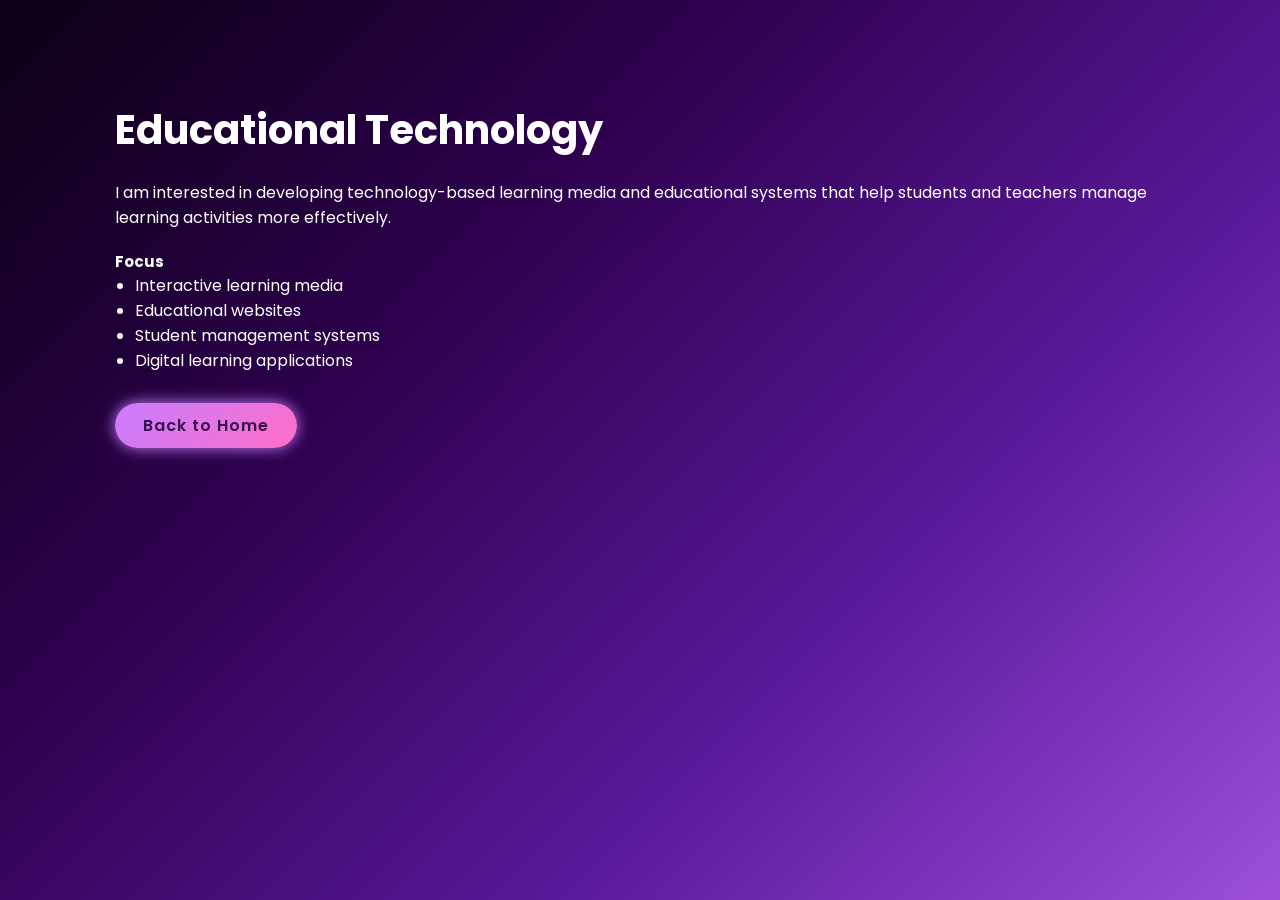
<file: education.html>
<!DOCTYPE html>
<html lang="en">
<head>
<meta charset="UTF-8">
<meta http-equiv="X-UA-Compatible" content="IE=edge">
<meta name="viewport" content="width=device-width, initial-scale=1.0">
<title>Educational Technology</title>

<link href="https://unpkg.com/boxicons@2.1.4/css/boxicons.min.css" rel="stylesheet">
<link rel="stylesheet" href="stylesheet.css">

<style>
.detail-page{
    padding:10rem 9% 5rem;
    min-height:100vh;
}

.detail-page h1{
    font-size:4rem;
    margin-bottom:2rem;
}

.detail-page p{
    font-size:1.6rem;
    margin-bottom:2rem;
}

.detail-page ul{
    margin-left:2rem;
    font-size:1.6rem;
}

.back-btn{
    margin-top:3rem;
}
</style>

</head>

<body>

<section class="detail-page">

<h1>Educational Technology</h1>

<p>
I am interested in developing technology-based learning media and educational systems
that help students and teachers manage learning activities more effectively.
</p>

<h2>Focus</h2>

<ul>
<li>Interactive learning media</li>
<li>Educational websites</li>
<li>Student management systems</li>
<li>Digital learning applications</li>
</ul>

<div class="back-btn">
<a href="index.html" class="btn">Back to Home</a>
</div>

</section>

</body>
</html>
</file>
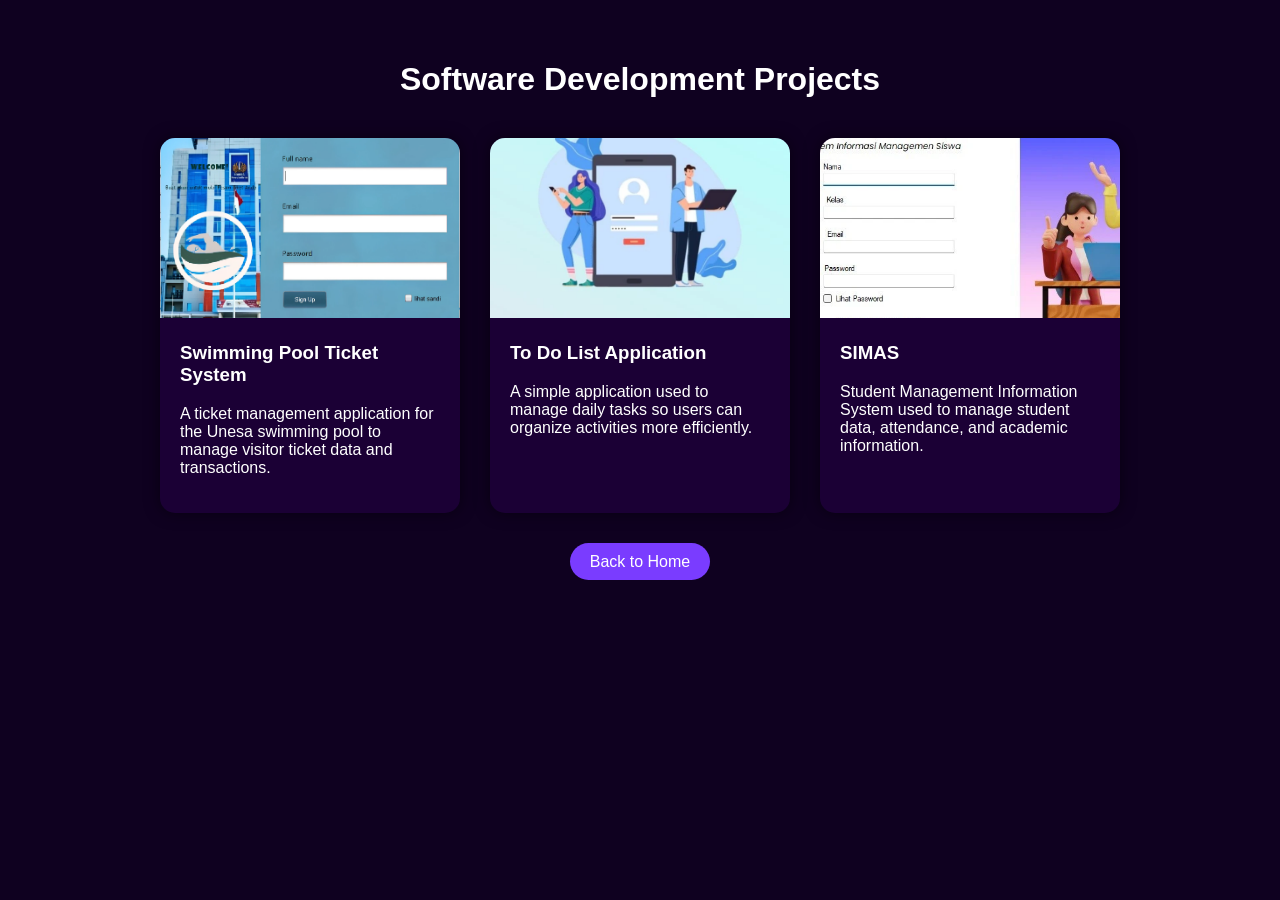
<file: software.html>
<!DOCTYPE html>
<html lang="en">
<head>
<meta charset="UTF-8">
<meta name="viewport" content="width=device-width, initial-scale=1.0">
<title>Software Development</title>

<style>

body{
    font-family: Arial, sans-serif;
    background:#0f0120;
    color:white;
    margin:0;
    padding:40px;
}

h1{
    text-align:center;
    margin-bottom:40px;
}

.projects{
    display:flex;
    gap:30px;
    justify-content:center;
    flex-wrap:wrap;
}

.project-card{
    background:#1b0035;
    width:300px;
    border-radius:15px;
    overflow:hidden;
    box-shadow:0 0 15px rgba(0,0,0,0.5);
    transition:0.3s;
}

.project-card:hover{
    transform:scale(1.05);
}

.project-card img{
    width:100%;
    height:180px;
    object-fit:cover;
}

.project-content{
    padding:20px;
}

.project-content h3{
    margin-top:0;
}

.back{
    display:block;
    text-align:center;
    margin-top:40px;
}

.back a{
    color:white;
    text-decoration:none;
    background:#7a3cff;
    padding:10px 20px;
    border-radius:20px;
}

</style>
</head>

<body>

<h1>Software Development Projects</h1>

<div class="projects">

<!-- Project 1 -->
<div class="project-card">
<img src="tiket-unesa.webp" alt="Ticket Pool Unesa">
<div class="project-content">
<h3>Swimming Pool Ticket System</h3>
<p>
A ticket management application for the Unesa swimming pool to manage visitor ticket data and transactions.
</p>
</div>
</div>

<!-- Project 2 -->
<div class="project-card">
<img src="todolist.webp" alt="To Do List">
<div class="project-content">
<h3>To Do List Application</h3>
<p>
A simple application used to manage daily tasks so users can organize activities more efficiently.
</p>
</div>
</div>

<!-- Project 3 -->
<div class="project-card">
<img src="simas.webp" alt="SIMAS">
<div class="project-content">
<h3>SIMAS</h3>
<p>
Student Management Information System used to manage student data, attendance, and academic information.
</p>
</div>
</div>

</div>

<div class="back">
<a href="index.html">Back to Home</a>
</div>

</body>
</html>
</file>
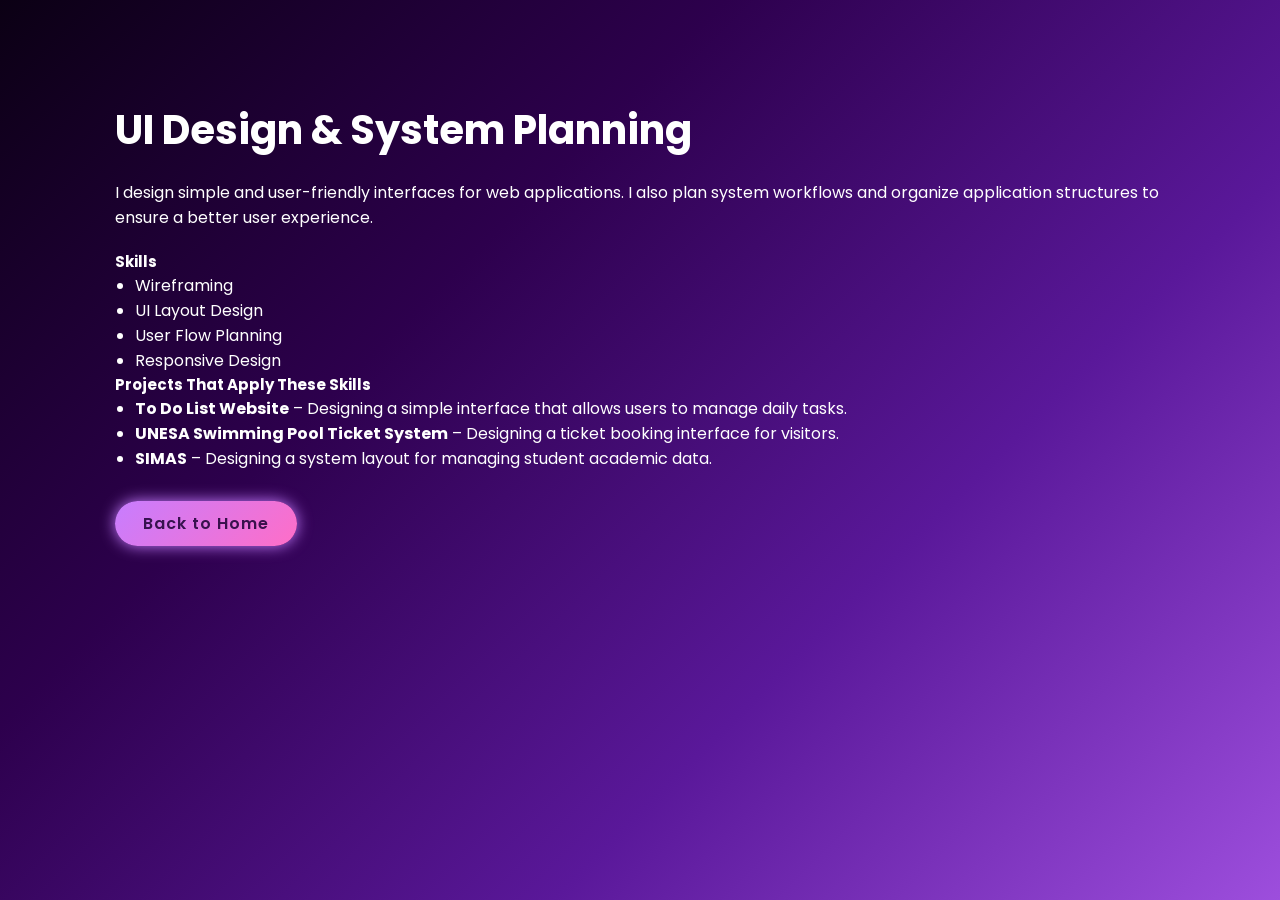
<file: ui-design.html>
<!DOCTYPE html>
<html lang="en">
<head>
<meta charset="UTF-8">
<meta http-equiv="X-UA-Compatible" content="IE=edge">
<meta name="viewport" content="width=device-width, initial-scale=1.0">
<title>UI Design & System Planning</title>

<link href="https://unpkg.com/boxicons@2.1.4/css/boxicons.min.css" rel="stylesheet">
<link rel="stylesheet" href="stylesheet.css">

<style>

.detail-page{
    padding:10rem 9% 5rem;
    min-height:100vh;
}

.detail-page h1{
    font-size:4rem;
    margin-bottom:2rem;
}

.detail-page p{
    font-size:1.6rem;
    margin-bottom:2rem;
}

.detail-page ul{
    margin-left:2rem;
    font-size:1.6rem;
}

.back-btn{
    margin-top:3rem;
}

</style>

</head>

<body>

<section class="detail-page">

<h1>UI Design & System Planning</h1>

<p>
I design simple and user-friendly interfaces for web applications.
I also plan system workflows and organize application structures
to ensure a better user experience.
</p>

<h2>Skills</h2>

<ul>
<li>Wireframing</li>
<li>UI Layout Design</li>
<li>User Flow Planning</li>
<li>Responsive Design</li>
</ul>

<h2>Projects That Apply These Skills</h2>

<ul>
<li><b>To Do List Website</b> – Designing a simple interface that allows users to manage daily tasks.</li>
<li><b>UNESA Swimming Pool Ticket System</b> – Designing a ticket booking interface for visitors.</li>
<li><b>SIMAS</b> – Designing a system layout for managing student academic data.</li>
</ul>

<div class="back-btn">
<a href="index.html" class="btn">Back to Home</a>
</div>

</section>

</body>
</html>
</file>
<file: stylesheet.css>
@import url('https://fonts.googleapis.com/css2?family=Poppins:wght@300;400;500;600;700;800;900&display=swap');

* {
    margin: 0;
    padding: 0;
    box-sizing: border-box;
    text-decoration: none;
    border: none;
    outline: none;
    scroll-behavior: smooth;
    font-family: 'Poppins', sans-serif;
}

:root {
    --bg-color: linear-gradient(
        135deg,
        #0b0014,
        #2d004d,
        #5a189a,
        #9d4edd
    );

    --second-bg-color: rgba(26, 0, 51, 0.85);
    --card-bg-color: rgba(45, 0, 77, 0.75);

    --text-color: #ffffff;
    --muted-text: #e0aaff;
    --main-color: #c77dff;
    --accent-color: #ff6ec7;
}

html {
    font-size: 62.5%;
    overflow-x: hidden;
}

body {
    background: var(--bg-color);
    color: var(--text-color);
}

section {
    min-height: auto;   /* 🔥 penting */
    padding: 8rem 9% 4rem;
}

.header {
    position: fixed;
    top: 0;
    left: 0;
    width: 100%;
    padding: 2rem 9%;
    background: var(--second-bg-color);
    backdrop-filter: blur(10px);
    display: flex;
    justify-content: space-between;
    align-items: center;
    z-index: 100;
}

.header.sticky {
    border-bottom: 1rem solid rgba(0, 0, 0, .2);
}

.logo {
    font-size: 2.5rem;
    color: var(--text-color);
    font-weight: 600;
    cursor: default;
}

.navbar a {
    font-size: 1.7rem;
    color: var(--text-color);
    margin-left: 4rem;
    transition: .3s;
}

.navbar a:hover,
.navbar a.active {
    color: var(--main-color);
}

#menu-icon {
    font-size: 3.6rem;
    color: var(--text-color);
    display: none;
}

.home {
    display: flex;
    justify-content: center;
    align-items: center;
    padding-top: 12rem;
}

.home-img {
    width: 350px;
    aspect-ratio: 1 / 1;   /* ini bikin selalu kotak */
    border-radius: 50%;
    overflow: hidden;
    border: 6px solid #b74bff;
    box-shadow: 0 0 40px #b74bff;
    display: flex;
    justify-content: center;
    align-items: center;
    flex-shrink: 0;
}

.home-img img {
    width: 100%;
    height: 100%;
    object-fit: cover;
    object-position: center top;
}


.about-img img {
    width: 300px;
    animation: floatImage 4s ease-in-out infinite;
    height: 300px;
    border-radius: 50%;
    object-fit: cover;
    border: 4px solid var(--main-color);
    box-shadow: 0 0 30px rgba(199, 125, 255, 0.6);
}

@keyframes floatImage {
    0% {
        transform: translateY(0);
    }
    50% {
        transform: translateY(-2.4rem);
    }
    100% {
        transform: translateY(0);
    }
}

.home-content h3 {
    font-size: 3.2rem;
    font-weight: 700;
}

.home-content h3:nth-of-type(2) {
    margin-bottom: 2rem;
}

span {
    color: var(--main-color);
}

.home-content h1 {
    font-size: 5.6rem;
    font-weight: 700;
    line-height: 1.3;
}

.home-content p {
    font-size: 1.6rem;
    color: var(--muted-text);
}

.social-media a {
    display: inline-flex;
    justify-content: center;
    align-items: center;
    width: 4rem;
    height: 4rem;
    background: transparent;
    border: .2rem solid var(--main-color);
    border-radius: 50%;
    font-size: 2rem;
    color: var(--main-color);
    margin: 3rem 1.5rem 3rem 0;
    transition: .5s ease;
}

.social-media a:hover {
    background: var(--main-color);
    color: var(--second-bg-color);
    box-shadow: 0 0 1.5rem var(--main-color);
}

.btn {
    display: inline-block;
    padding: 1rem 2.8rem;
    background: linear-gradient(
        135deg,
        var(--main-color),
        var(--accent-color)
    );
    border-radius: 4rem;
    box-shadow: 0 0 1.5rem var(--main-color);
    font-size: 1.6rem;
    color: var(--second-bg-color);
    letter-spacing: .1rem;
    font-weight: 600;
    transition: .5s ease;
}

.btn:hover {
    box-shadow: 0 0 3rem var(--accent-color);
}

.about {
    display: flex;
    justify-content: center;
    align-items: center;
    gap: 2rem;
    background: var(--card-bg-color);
}

.heading {
    text-align: center;
    font-size: 4.5rem;
}

.about-content h2 {
    text-align: left;
    line-height: 1.2;
}

.about-content h3 {
    font-size: 2.6rem;
}

.about-content p {
    font-size: 1.6rem;
    margin: 2rem 0 3rem;
}

.services h2{
    margin-bottom: 5rem;
}

.services-container {
    display: flex;
    justify-content: center;
    align-items: center;
    flex-wrap: wrap;
    gap: 2rem;
}

.services-container .services-box {
    flex: 1 1 30rem;
    max-width: 35rem;
    background: var(--second-bg-color);
    padding: 3rem 2rem 3rem;
    border-radius: 2rem;
    text-align: center;
    border: .2rem solid var(--bg-color);
    transition: .3s ease;

    display: flex;
    flex-direction: column;
    justify-content: flex-start;  /* ubah */
    height: auto;                 /* ubah */
}

.services-container .services-box:hover {
    border-color: var(--main-color);
    transform: translateY(-10px);
    box-shadow: 0 0 2rem var(--main-color);
}

.services-box a {
    margin-top: 2rem;
    align-self: center;
}

.services-box h3 {
    font-size: 2.6rem;
}

.services-box p {
    font-size: 1.5rem;
    line-height: 1.6;
}

.portfolio {
    background: var(--second-bg-color);
}

.portfolio h2 {
    margin-bottom: 4rem;
}

.portfolio-container {
    display: grid;
    grid-template-columns: repeat(3, 1fr);
    gap: 2.5rem;
}

.portfolio-container .portfolio-box {
    position: relative;
    border-radius: 2rem;
    box-shadow: 0 0 1rem var(--bg-color);
    overflow: hidden;

    display: flex;
    flex-direction: column; /* ✅ INI KUNCINYA */
}


.portfolio-box {
    border-radius: 2rem;
    overflow: hidden;
    background: var(--second-bg-color);
}

.portfolio-box img {
    width: 100%;
    height: 350px;   /* bikin memanjang */
    object-fit: cover;
    display: block;
    transition: .5s ease;
}

.portfolio-box:hover img {
    transform: scale(1.1);
}

.portfolio-box:hover .portfolio-layer{
    transform: translateY(0);
}

.portfolio-layer h4 {
    font-size: 3rem;
}

.portfolio-layer p {
    font-size: 1.6rem;
    margin: .3rem 0 1rem;
}

.portfolio-layer a {
    display: inline-flex;
    justify-content: center;
    align-items: center;
    width: 5rem;
    height: 5rem;
    background: var(--text-color);
    border-radius: 50%;
}

.portfolio-layer a i {
    font-size: 2rem;
    color: var(--second-bg-color);
}

.contact {
    min-height: 100vh;
    padding: 8rem 9% 2rem;
    background: var(--bg-color);
}

.contact h2 {
    text-align: center;
    font-size: 4.5rem;
    margin-bottom: 3rem;
}

.contact h2 span {
    color: var(--main-color);
}

.contact form {
    max-width: 70rem;
    margin: 0 auto;
    text-align: center;
    margin-bottom: 3rem;
}

.contact form .input-box {
    display: flex;
    justify-content: space-between;
    flex-wrap: wrap;
}

.contact form .input-box input,
.contact form textarea {
    width: 100%;
    padding: 1.5rem;
    font-size: 1.6rem;
    color: var(--text-color);
    background: var(--second-bg-color);
    border-radius: .8rem;
    margin: .7rem 0;
}

.contact form .input-box input {
    width: 49%;
}

.contact form textarea {
    resize: none;
}

.contact form .btn {
    margin-top: 2rem;
    cursor: pointer;
}

/* ===== FOOTER NEW STYLE ===== */

.footer {
    position: relative;
    background: var(--second-bg-color);
    padding: 6rem 9% 2rem;
    display: block;
}

.footer-container {
    display: flex;
    justify-content: space-between;
    flex-wrap: wrap;
    gap: 4rem;
}

.footer-col {
    flex: 1;
    min-width: 220px;
}

.footer-col h3 {
    font-size: 2rem;
    margin-bottom: 2rem;
}

.footer-col p {
    font-size: 1.4rem;
    color: var(--muted-text);
    margin-bottom: 1.5rem;
}

.footer-col ul {
    list-style: none;
}

.footer-col ul li {
    margin-bottom: 1rem;
}

.footer-col ul li a {
    color: var(--text-color);
    font-size: 1.4rem;
    transition: .3s;
}

.footer-col ul li a:hover {
    color: var(--main-color);
}

.line {
    height: 1px;
    background: rgba(255,255,255,0.2);
    margin: 2rem 0;
}

.footer-bottom {
    border-top: 1px solid rgba(255,255,255,0.2);
    margin-top: 4rem;
    padding-top: 2rem;
    text-align: center;
    font-size: 1.4rem;
}

.footer-iconTop {
    position: absolute;
    bottom: 2rem;
    right: 2rem;
}

.footer-iconTop a {
    display: flex;
    justify-content: center;
    align-items: center;
    width: 4.5rem;
    height: 4.5rem;
    background: linear-gradient(135deg, var(--main-color), var(--accent-color));
    border-radius: 1rem;
    box-shadow: 0 0 15px var(--main-color);
    color: #fff;
    font-size: 2.4rem;
}

.footer-iconTop a i {
    font-size: 2.4rem;
    color: #fff; /* Biar kontras */
}

/* Overlay layer */
.portfolio-layer {
    position: absolute;
    top: 0;
    left: 0;
    width: 100%;
    height: 100%;
    background: linear-gradient(
        180deg,
        rgba(199, 125, 255, 0.2),
        rgba(45, 0, 77, 0.95)
    );
    display: flex;
    flex-direction: column;
    justify-content: center;
    align-items: center;
    text-align: center;
    padding: 2rem;
    transform: translateY(100%);
    transition: .5s ease;
}

/* Show overlay on hover */
.portfolio-box:hover .portfolio-layer {
    transform: translateY(0);
}

/* Text inside overlay */
.portfolio-layer h4 {
    font-size: 2.6rem;
    margin-bottom: 1rem;
}

.portfolio-layer p {
    font-size: 1.5rem;
    color: var(--muted-text);
    margin-bottom: 2rem;
}

/* Icon button */
.portfolio-layer a {
    display: inline-flex;
    justify-content: center;
    align-items: center;
    width: 5rem;
    height: 5rem;
    background: var(--text-color);
    border-radius: 50%;
    transition: .3s ease;
}

.portfolio-layer a:hover {
    background: var(--main-color);
}

.portfolio-layer a i {
    font-size: 2rem;
    color: var(--second-bg-color);
}


@media (max-width: 1200px) {
    html {
        font-size: 55%;
    }
}

@media (max-width: 991px) {
    .header {
        padding: 2rem 3%;
    }

    section {
        padding: 10rem 3% 2rem;
    }

    .services {
        padding-bottom: 7rem;
    }

    .portfolio {
        padding-bottom: 7rem;
    }
    
    .contact {
        min-height: auto;
    }

    .footer {
        padding: 2rem 3%;
    }
}

@media (max-width: 768px) {
    #menu-icon {
        display: block;
    }

    .navbar {
        position: absolute;
        top: 100%;
        left: 0;
        width: 100%;
        padding: 1rem 3%;
        background: var(--bg-color);
        border-top: .1rem solid rgba(0, 0, 0, .2);
        box-shadow: 0 .5rem 1rem rgba(0, 0, 0, .2);
        display: none;
    }

    .navbar.active {
        display: block;
    }

    .navbar a {
        display: block;
        font-size: 2rem;
        margin: 3rem 0;
    }

    .home {
        flex-direction: column;
    }

    .home-content h3 {
        font-size: 2.6rem;
    }

    .home-content h1 {
        font-size: 5rem;
    }

    .home-img img {
        width: 70vw;
        margin-top: 4rem;
    }

    /* ===== ABOUT SECTION FINAL FIX ===== */

.about {
    display: flex;
    justify-content: center;
    align-items: center; /* bikin foto & teks sejajar tengah */
    gap: 6rem; /* jarak foto dan teks */
    background: var(--card-bg-color);
    padding: 10rem 9% 6rem;
}

/* kolom foto */
.about-img {
    flex: 0 0 320px; /* lebar fix biar stabil */
    display: flex;
    justify-content: center;
}

.about-img img {
    width: 300px;
    height: 300px;
    border-radius: 50%;
    object-fit: cover;
    border: 4px solid var(--main-color);
    box-shadow: 0 0 30px rgba(199, 125, 255, 0.6);
    animation: floatImage 4s ease-in-out infinite;
}

/* kolom teks */
.about-content {
    flex: 1;
    max-width: 650px;
}

/* benerin animasi (huruf harus sama) */
@keyframes floatImage {
    0% { transform: translateY(0); }
    50% { transform: translateY(-2.4rem); }
    100% { transform: translateY(0); }
}
    .services h2 {
        margin-bottom: 3rem;
    }

    .portfolio h2 {
        margin-bottom: 3rem;
    }

    .portfolio-container {
        grid-template-columns: repeat(2, 1fr);
    }
}

@media (max-width: 617px) {
    .portfolio-container {
        grid-template-columns: 1fr;
    }
}

@media (max-width: 450px) {
    html {
        font-size: 50%;
    }

    .contact form .input-box input {
        width: 100%;
    }
}

@media (max-width: 365px) {
    .home-img img {
        width: 90vw;
    }

    .about-img img {
        width: 90vw;
    }

    .footer {
        flex-direction: column-reverse;
    }

    .footer p {
        text-align: center;
        margin-top: 2rem;
    }

    body {
    overflow-x: hidden;
}

}

/* ===============================
   TOOLS & SKILLS SECTION
   =============================== */

.tools-section {
    background: var(--card-bg-color);
    padding-bottom: 6rem;
}

/* grid tools */
.tools-container {
    display: grid;
    grid-template-columns: repeat(auto-fit, minmax(130px, 1fr));
    gap: 2.5rem;
    margin-top: 4rem;
}

/* card tool */
.tool-item {
    text-align: center;
    padding: 2.2rem 1.5rem;
    border-radius: 1.8rem;
    background: rgba(255, 255, 255, 0.05);
    backdrop-filter: blur(6px);
    transition: all 0.35s ease;
    cursor: pointer;
    border: 1px solid rgba(255,255,255,0.08);
    position: relative;
    overflow: hidden;
}

/* glow effect */
.tool-item::before {
    content: "";
    position: absolute;
    inset: -2px;
    background: linear-gradient(
        135deg,
        transparent,
        rgba(199,125,255,0.4),
        transparent
    );
    opacity: 0;
    transition: .4s;
}

.tool-item:hover::before {
    opacity: 1;
}

/* hover utama */
.tool-item:hover {
    transform: translateY(-10px) scale(1.06);
    box-shadow: 0 0 30px rgba(168, 85, 247, 0.55);
}

/* icon */
.tool-item i {
    font-size: 4.2rem;
    margin-bottom: 1rem;
    color: var(--main-color);
    transition: .3s;
}

/* icon hover */
.tool-item:hover i {
    transform: scale(1.15);
    color: var(--accent-color);
}

/* text */
.tool-item p {
    font-size: 1.4rem;
    margin: 0;
    color: var(--text-color);
}

/* ===== FIX ABOUT AGAR TIDAK KEKUNCI 100VH ===== */

.about {
    display: flex;
    justify-content: center;
    align-items: flex-start; /* 🔥 INI KUNCINYA */
    gap: 3rem;
    background: var(--card-bg-color);
}

.about-img {
    flex: 0 0 320px !important;
    display: flex;
    justify-content: center;
}

.about-content {
    flex: 1 !important;
    max-width: 650px;
}

/* ===== SUPER FIX JARAK ABOUT ===== */

.about {
    min-height: auto !important;   /* lepas dari 100vh */
    height: auto !important;
    padding-bottom: 4rem;
}

.tools-section {
    min-height: auto !important;
    height: auto !important;
    padding-top: 6rem !important;
    padding-bottom: 6rem !important;
}

/* ===== EXTRA RAPET ABOUT → TOOLS ===== */

.about {
    padding-bottom: 0rem !important;
}

.tools-section {
    padding-top: 0rem !important;
}

/* hilangkan jarak teks terakhir */
.about-content p:last-child {
    margin-bottom: 0 !important;
}

/* heading tools jangan nambah jarak */
.tools-section .heading {
    margin-top: 0 !important;
    margin-bottom: 2rem !important;
}

/* ===== Certificates ===== */

.certificates-container{
    display: grid;
    grid-template-columns: repeat(auto-fit, minmax(280px, 1fr));
    gap: 2rem;
    justify-items: center;
}

.certificate-box{
    position: relative;
    width: 280px;   /* membatasi ukuran card */
    border-radius: 1.5rem;
    overflow: hidden;
    box-shadow: 0 0 1rem rgba(0,0,0,.3);
}

.certificate-box img{
    width: 100%;
    height: 200px;   /* tinggi gambar dibatasi */
    object-fit: cover;
    transition: .5s;
}

.certificate-box:hover img{
    transform: scale(1.05);
}

.certificate-layer{
    position: absolute;
    bottom: 0;
    left: 0;
    width: 100%;
    height: 100%;
    background: linear-gradient(rgba(0,0,0,.1), #0ef);
    display: flex;
    flex-direction: column;
    justify-content: center;
    align-items: center;
    text-align: center;
    padding: 1rem;
    transform: translateY(100%);
    transition: .5s;
}

.certificate-box:hover .certificate-layer{
    transform: translateY(0);
}

.certificate-layer h4{
    font-size: 1.6rem;
}

.certificate-layer p{
    font-size: 1.2rem;
}

/* ===== FINAL FIX ABOUT MOBILE ===== */
@media (max-width: 768px) {
    .about {
        flex-direction: column !important;
        align-items: center !important;
        text-align: center !important;
        gap: 3rem !important;
        padding: 10rem 5% 4rem !important;
    }

    .about-img {
        flex: unset !important;
        width: 100% !important;
        display: flex !important;
        justify-content: center !important;
    }

    .about-img img {
        width: 70vw !important;
        max-width: 280px !important;
        height: 70vw !important;
        max-height: 280px !important;
        object-fit: cover !important;
    }

    .about-content {
        max-width: 100% !important;
        width: 100% !important;
    }

    .about-content h2 {
        text-align: center !important;
    }

    .about-content h3 {
        font-size: 2.2rem !important;
        line-height: 1.5 !important;
    }

    .about-content p {
        font-size: 1.5rem !important;
        line-height: 1.8 !important;
        text-align: center !important;
    }
}
</file>
